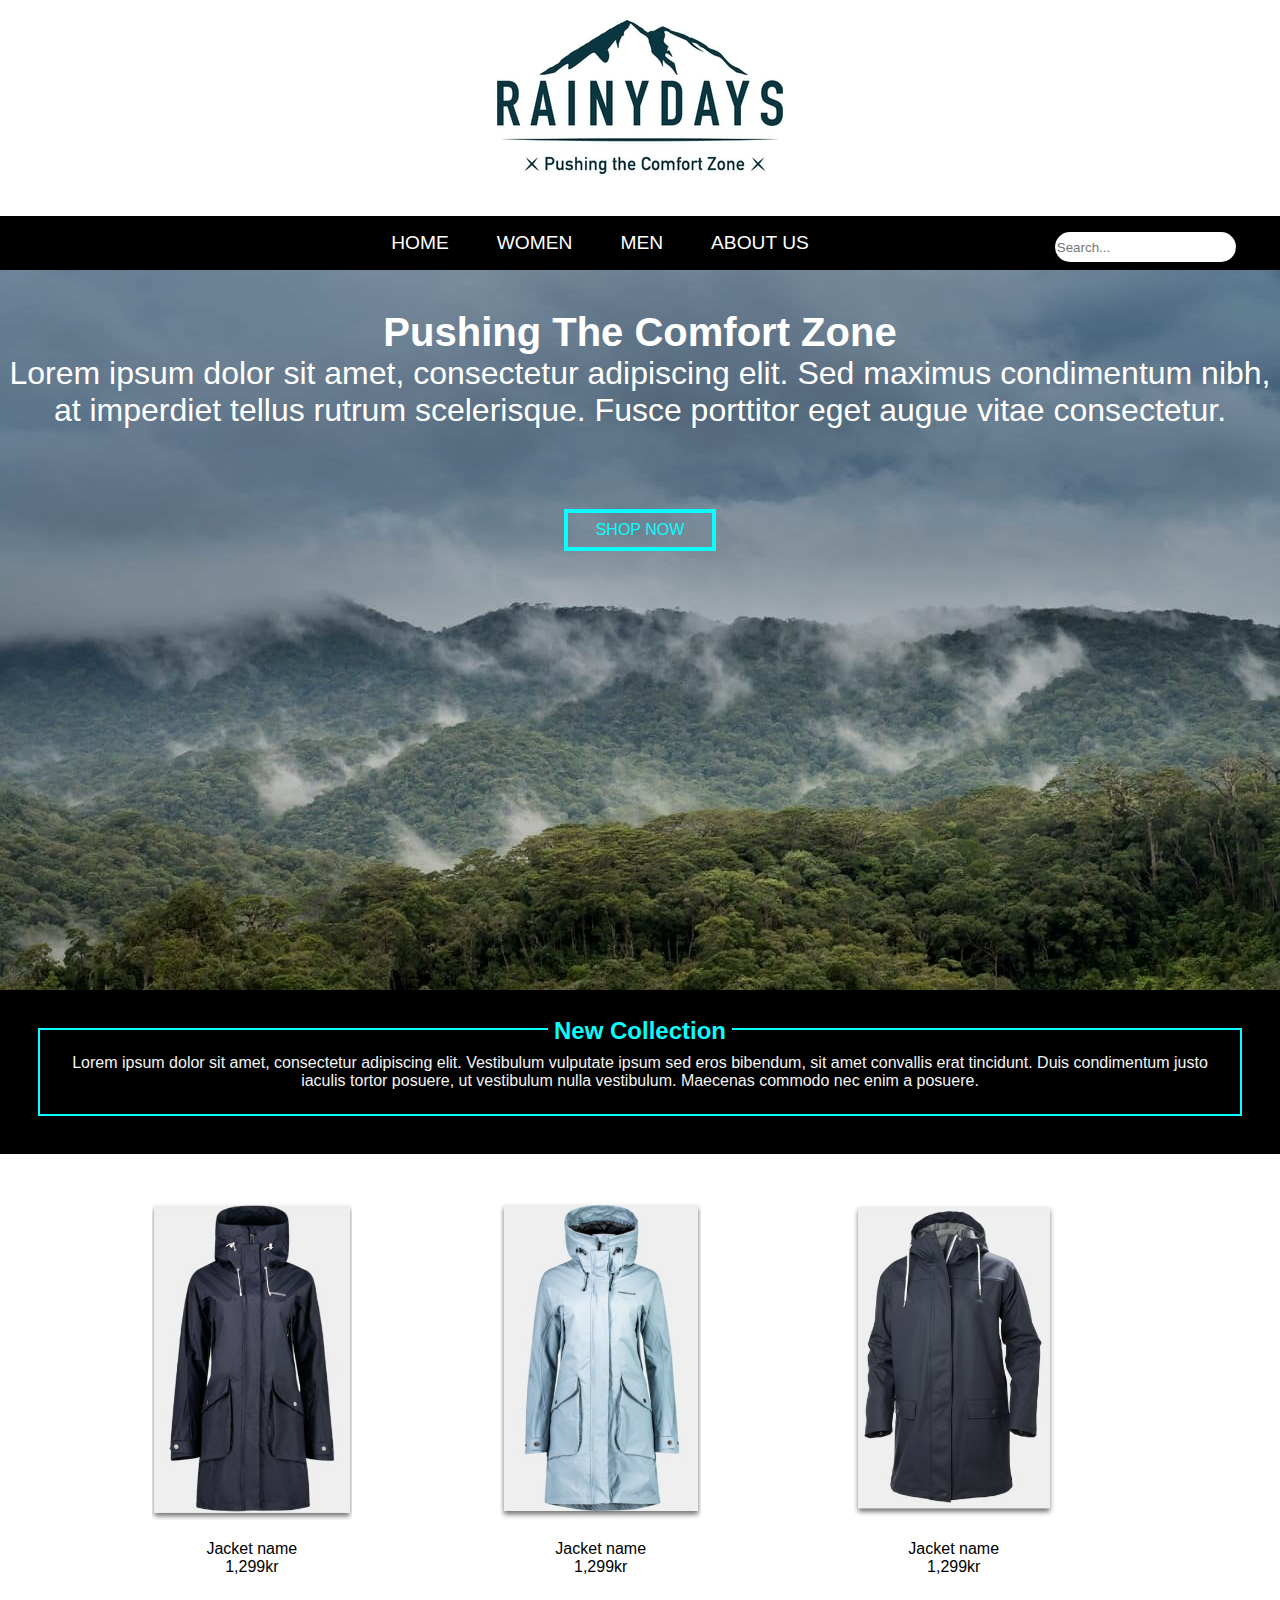
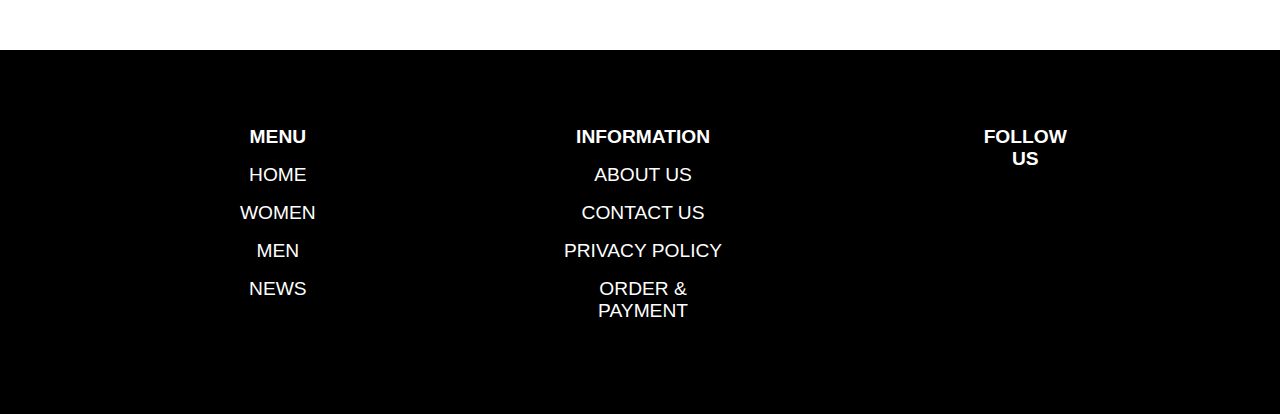
<file: index.html>
<!DOCTYPE html>
<html lang="en">
<head>
    <meta charset="UTF-8">
    <meta name="Rainydays" content="Home page for rain jackets">
    <meta name="viewport" content="width=device-width, initial-scale=1.0">
    <title>Homepage Rainydays</title>
    <link rel="stylesheet" href="./style.css">
    <link href="https://fonts.googleapis.com/css2?family=Raleway:ital,wght@0,400;0,700;0,900;1,400&display=swap" rel="stylesheet">
    <link rel="stylesheet" href="https://use.fontawesome.com/releases/v5.15.1/css/all.css" integrity="sha384-vp86vTRFVJgpjF9jiIGPEEqYqlDwgyBgEF109VFjmqGmIY/Y4HV4d3Gp2irVfcrp" crossorigin="anonymous">
</head>
<body>
    <header>
        <h1 class="logo"><a href="#"><img src="image/logo.jpg" alt="logo"></a></h1>

        <label for="hamburger-menu"><i class="fas fa-bars"></i></label><input type="checkbox" id="hamburger-menu">
        
       
       
        
        
        

        <nav class="topnav">
            <ul>
                
                <li><a href="index.html">Home</a></li>
                <li><a href="women.html">Women</a></li>
                <li><a href="men.html">Men</a></li>
                <li><a href="about.html">About Us</a></li>
                <li><a href="checkout.html"><i class="fas fa-shopping-cart"></i></a></li>
                <li class="searchbar"><a href="#"><i class="fas fa-search"></i><input type="search" placeholder="Search..." id="searchbar"></a></li>
                
          
                
            </ul>
        </nav>
    </header>

    <div class="homepic">
        <div class="container">
            <h1 class="slogan">Pushing The Comfort Zone
            <span>Lorem ipsum dolor sit amet, consectetur adipiscing elit. Sed maximus condimentum nibh, at imperdiet tellus rutrum scelerisque. Fusce porttitor eget augue vitae consectetur. </span></h1>
            <a href="/men.html" class="button button-accent">Shop Now</a>
           </div>
    </div>

  
  <div class="container">
    <section class="home-about">
        <div class="home-about-textbox">
            <h2>New Collection</h2>
            <p>Lorem ipsum dolor sit amet, consectetur adipiscing elit. Vestibulum vulputate ipsum sed eros bibendum, sit amet convallis erat tincidunt. Duis condimentum justo iaculis tortor posuere, ut vestibulum nulla vestibulum. Maecenas commodo nec enim a posuere.</p>
        </div>
    </section>
</div>

<section class="news">
    

        <div class="home-news"><figure>
           <a href="/women.html"><img src="/image/women1.jpg" alt="womens rain jacket"></a>
           <div class="deschome">Jacket  name</div>
           <div class="deschome">1,299kr</div>
    </figure></div>

   <div class="home-news"><figure>
       <a href="/women.html"><img src="/image/women2.jpg" alt="womens rain jacket"></a>
       <div class="deschome">Jacket  name</div>
       <div class="deschome">1,299kr</div>
    </figure></div> 

  <div class="home-news"> <figure>
       <a href="/men.html"><img src="/image/men1.jpg" alt="mens rain jacket"></a>
       <div  class="deschome">Jacket  name</div>
       <div  class="deschome">1,299kr</div>
    </figure></div> 
    
   </section>


   <footer>

  <div class="footer-column">
    <div class="footer-column">
        <ul>
            <li><a href="#"><strong>Menu</strong></a></li>
            <li><a href="index.html">Home</a></li>
            <li><a href="women.html">Women</a></li>
            <li><a href="men.html">Men</a></li>
            <li><a href="men.html">News</a></li>
        </ul>
    </div>

    <div class="footer-column">
        <ul>
            <li><a href="#"><strong>Information</strong></a></li>
            <li><a href="about.html">About us</a></li>
            <li><a href="contact.html">contact us</a></li>
            <li><a href="about.html">privacy policy</a></li>
            <li><a href="about.html">order & payment</a></li>
        </ul>
    </div>

    <div class="footer-column">
        <ul>
            <li><a href="#"><strong>Follow Us</strong></a></li>   
            <li><a href="#"><i class="fab fa-facebook-f"></i></a></li>
            <li><a href="#"><i class="fab fa-instagram"></i></a></li>
            <li><a href="#"><i class="fab fa-twitter"></i></a></li>
            
        </ul>
    </div>
</div>


       

</footer>


    
</body>
</html>
</file>
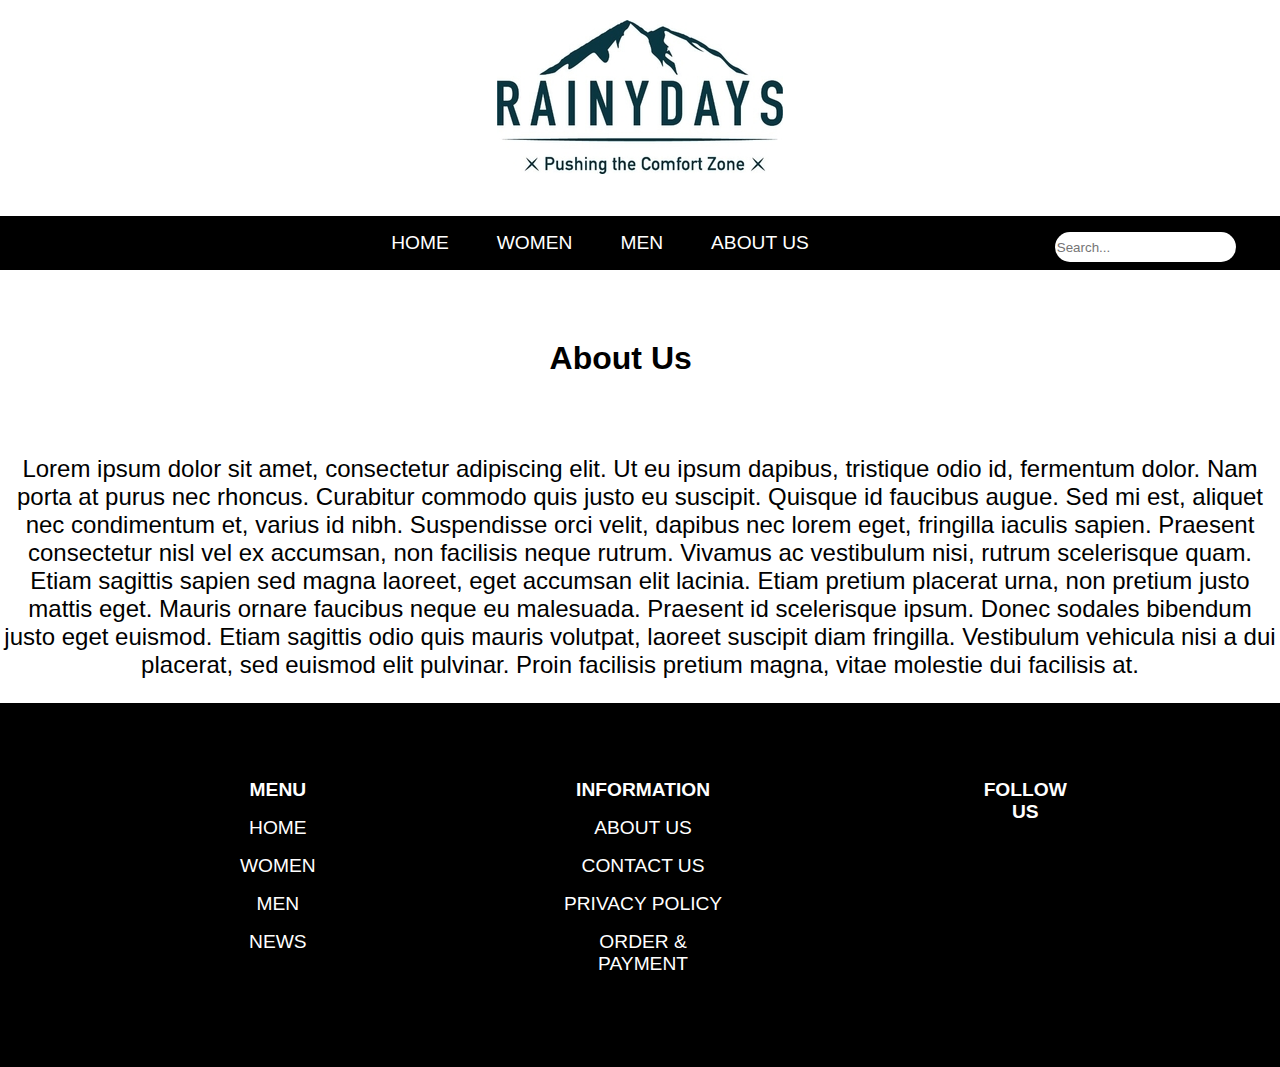
<file: about.html>
<!DOCTYPE html>
<html lang="en">
<head>
    <meta charset="UTF-8">
    <meta name="Rainydays" content="Home page for rain jackets">
    <meta name="viewport" content="width=device-width, initial-scale=1.0">
    <title>About us-Rainydays</title>
    <link rel="stylesheet" href="./style.css">
    <link href="https://fonts.googleapis.com/css2?family=Raleway:ital,wght@0,400;0,700;0,900;1,400&display=swap" rel="stylesheet">
    <link rel="stylesheet" href="https://use.fontawesome.com/releases/v5.15.1/css/all.css" integrity="sha384-vp86vTRFVJgpjF9jiIGPEEqYqlDwgyBgEF109VFjmqGmIY/Y4HV4d3Gp2irVfcrp" crossorigin="anonymous">
</head>
<body>
    <header>
        <h1 class="logo"><a href="/index.html"><img src="image/logo.jpg" alt="logo"></a></h1>

        <label for="hamburger-menu"><i class="fas fa-bars"></i></label><input type="checkbox" id="hamburger-menu"></li>
        
       
       
        
        
        

        <nav class="topnav">
            <ul>
                
                <li><a href="index.html">Home</a></li>
                <li><a href="women.html">Women</a></li>
                <li><a href="men.html">Men</a></li>
                <li><a href="about.html">About Us</a></li>
                <li><a href="checkout.html"><i class="fas fa-shopping-cart"></i></a></li>
                <li class="searchbar"><a href="#"><i class="fas fa-search"></i><input type="search" placeholder="Search..." id="searchbar"></a></li>
                
          
                
            </ul>
        </nav>
    </header>

    <h1 class="aboutus">About Us</h1>
    <p class="aboutinfo">Lorem ipsum dolor sit amet, consectetur adipiscing elit. Ut eu ipsum dapibus, tristique odio id, fermentum dolor. Nam porta at purus nec rhoncus. Curabitur commodo quis justo eu suscipit. Quisque id faucibus augue. Sed mi est, aliquet nec condimentum et, varius id nibh. Suspendisse orci velit, dapibus nec lorem eget, fringilla iaculis sapien. Praesent consectetur nisl vel ex accumsan, non facilisis neque rutrum. Vivamus ac vestibulum nisi, rutrum scelerisque quam. Etiam sagittis sapien sed magna laoreet, eget accumsan elit lacinia.

        Etiam pretium placerat urna, non pretium justo mattis eget. Mauris ornare faucibus neque eu malesuada. Praesent id scelerisque ipsum. Donec sodales bibendum justo eget euismod. Etiam sagittis odio quis mauris volutpat, laoreet suscipit diam fringilla. Vestibulum vehicula nisi a dui placerat, sed euismod elit pulvinar. Proin facilisis pretium magna, vitae molestie dui facilisis at.</p>


        <footer class="footer-women">

            <div class="footer-column">
              <div class="footer-column">
                  <ul>
                      <li><a href="#"><strong>Menu</strong></a></li>
                      <li><a href="index.html">Home</a></li>
                      <li><a href="women.html">Women</a></li>
                      <li><a href="men.html">Men</a></li>
                      <li><a href="men.html">News</a></li>
                  </ul>
              </div>
          
              <div class="footer-column">
                  <ul>
                      <li><a href="#"><strong>Information</strong></a></li>
                      <li><a href="about.html">About us</a></li>
                      <li><a href="contact.html">contact us</a></li>
                      <li><a href="about.html">privacy policy</a></li>
                      <li><a href="checkout.html">order & payment</a></li>
                  </ul>
              </div>
          
              <div class="footer-column">
                  <ul>
                      <li><a href="#"><strong>Follow Us</strong></a></li>   
                      <li><a href="#"><i class="fab fa-facebook-f"></i></a></li>
                      <li><a href="#"><i class="fab fa-instagram"></i></a></li>
                      <li><a href="#"><i class="fab fa-twitter"></i></a></li>
                      
                  </ul>
              </div>
          </div>
          
          
                 
          
          </footer>
    
    
        
    </body>
    </html>
</file>
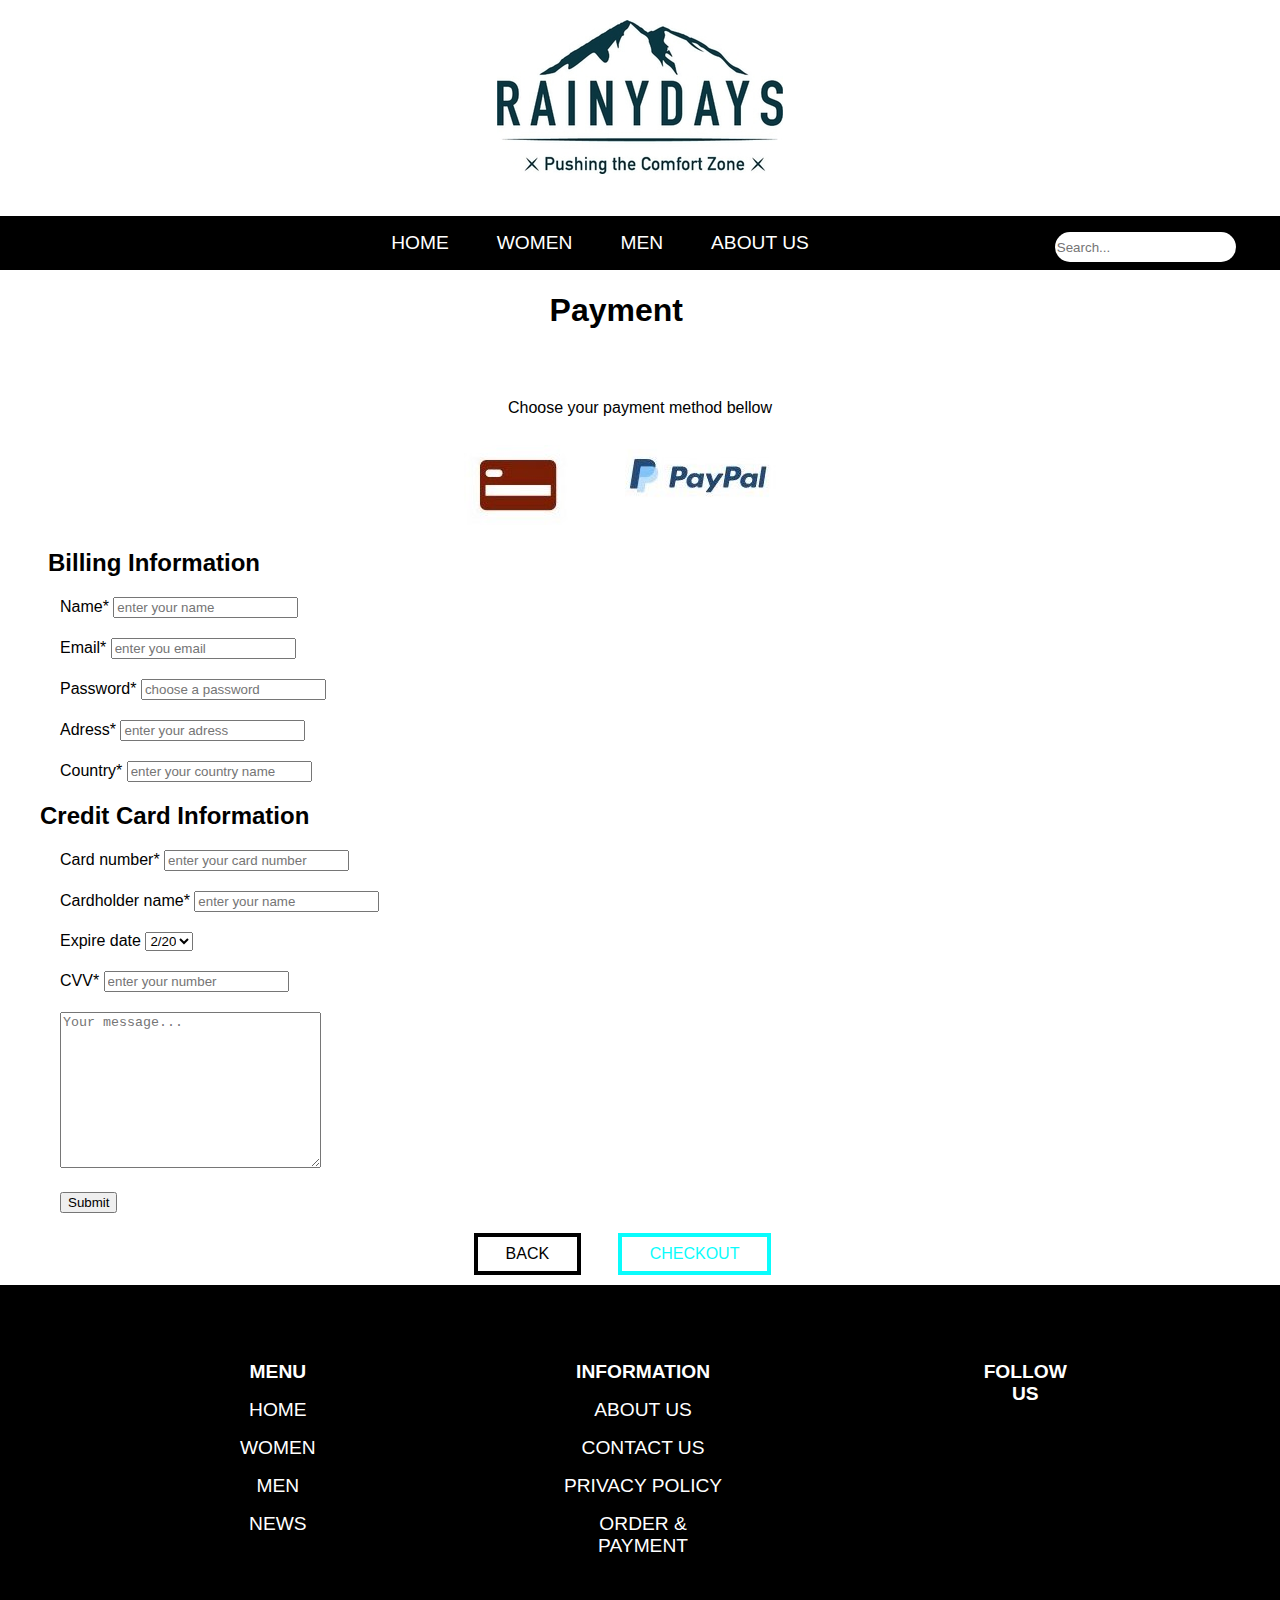
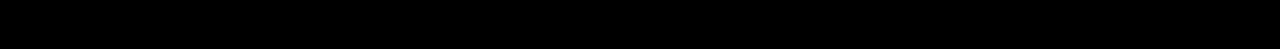
<file: checkout.html>
<!DOCTYPE html>
<html lang="en">
<head>
    <meta charset="UTF-8">
    <meta name="Rainydays" content="Home page for rain jackets">
    <meta name="viewport" content="width=device-width, initial-scale=1.0">
    <title>checkout-Rainydays</title>
    <link rel="stylesheet" href="./style.css">
    <link href="https://fonts.googleapis.com/css2?family=Raleway:ital,wght@0,400;0,700;0,900;1,400&display=swap" rel="stylesheet">
    <link rel="stylesheet" href="https://use.fontawesome.com/releases/v5.15.1/css/all.css" integrity="sha384-vp86vTRFVJgpjF9jiIGPEEqYqlDwgyBgEF109VFjmqGmIY/Y4HV4d3Gp2irVfcrp" crossorigin="anonymous">
</head>
<body>
    <header>
        <h1 class="logo"><a href="/index.html"><img src="image/logo.jpg" alt="logo"></a></h1>

        <label for="hamburger-menu"><i class="fas fa-bars"></i></label><input type="checkbox" id="hamburger-menu"></li>
        
       
       
        
        
        

        <nav class="topnav">
            <ul>
                
                <li><a href="index.html">Home</a></li>
                <li><a href="women.html">Women</a></li>
                <li><a href="men.html">Men</a></li>
                <li><a href="about.html">About Us</a></li>
                <li><a href="checkout.html"><i class="fas fa-shopping-cart"></i></a></li>
                <li class="searchbar"><a href="#"><i class="fas fa-search"></i><input type="search" placeholder="Search..." id="searchbar"></a></li>
                
          
                
            </ul>
        </nav>
    </header>

    <h1 class="payment">Payment</h1>
    <p class="paymentp">Choose your payment method bellow</p>

    <div class="checkout-img">
        <a href="#"><img src="/image/visacard.jpg"  alt="picture of a payment card"></a>
        <a href="#"><img src="/image/paypal.jpg"alt="picture of paypal option"></a>

    </div>

    <h2 class="checkouth2">Billing Information</h2>

   <div class="checkoutdiv">
    <form>
       <ul class="checkoutul">
           <li class="checkoutlist"> <label for="name">Name*</label>
        <input type="text" id="name" placeholder="enter your name"></li>

       <li class="checkoutlist"> <label for="email">Email*</label>
        <input type="email" id="email" placeholder="enter you email"></li>

        <li class="checkoutlist"><label for="password">Password*</label>
        <input type="password" id="password" placeholder="choose a password"></li>

        <li class="checkoutlist"> <label for="name">Adress*</label>
            <input type="text" id="name" placeholder="enter your adress"></li>

            <li class="checkoutlist"> <label for="name">Country*</label>
                <input type="text" id="name" placeholder="enter your country name"></li>
    <h2 class="checkouth2li">Credit Card Information</h2>

    <li class="checkoutlist"> <label for="number">Card number*</label>
        <input type="text" id="name" placeholder="enter your card number"></li>
        <li class="checkoutlist"> <label for="name">Cardholder name*</label>
            <input type="text" id="name" placeholder="enter your name"></li>

        <li class="checkoutlist"> 
            <label for="quantity">Expire date</label>
<select name="quantity" id="quantity">
    <option value="q1">2/20</option>
    <option value="q2">3/21</option>
    <option value="q3">4/22</option>
    <option value="q4">5/23</option>
    <option value="q5">6/24</option>
    <option value="q6">7/25</option>
</select></li>
            <li class="checkoutlist"> <label for="text">CVV*</label>
                <input type="text" id="name" placeholder="enter your number"></li>
              

        <li class="checkoutlist"><label for="bio"></label>
            <textarea name="bio" id="bio" cols="30" rows="10" placeholder="Your message..."></textarea></li>

        <li class="checkoutlist"><input type="submit" value="Submit" id="submit"> </li>    
        </ul>


    </form>
</div> 

<div class="checkout-button">
    <a href="wspecific.html" class="button button-accent button-back">Back</a>
    <a href="/checkoutsuccess.html" class="button button-accent ">Checkout</a>
</div>

<footer class="footer-women">
    
    <div class="footer-column">
      <div class="footer-column">
          <ul>
              <li><a href="#"><strong>Menu</strong></a></li>
              <li><a href="index.html">Home</a></li>
              <li><a href="women.html">Women</a></li>
              <li><a href="men.html">Men</a></li>
              <li><a href="men.html">News</a></li>
          </ul>
      </div>
  
      <div class="footer-column">
          <ul>
              <li><a href="#"><strong>Information</strong></a></li>
              <li><a href="about.html">About us</a></li>
              <li><a href="contact.html">contact us</a></li>
              <li><a href="about.html">privacy policy</a></li>
              <li><a href="about.html">order & payment</a></li>
          </ul>
      </div>
  
      <div class="footer-column">
          <ul>
              <li><a href="#"><strong>Follow Us</strong></a></li>   
              <li><a href="#"><i class="fab fa-facebook-f"></i></a></li>
              <li><a href="#"><i class="fab fa-instagram"></i></a></li>
              <li><a href="#"><i class="fab fa-twitter"></i></a></li>
              
          </ul>
      </div>
  </div>
  
  
         
  
  </footer>
  </body>
  </html>
</file>
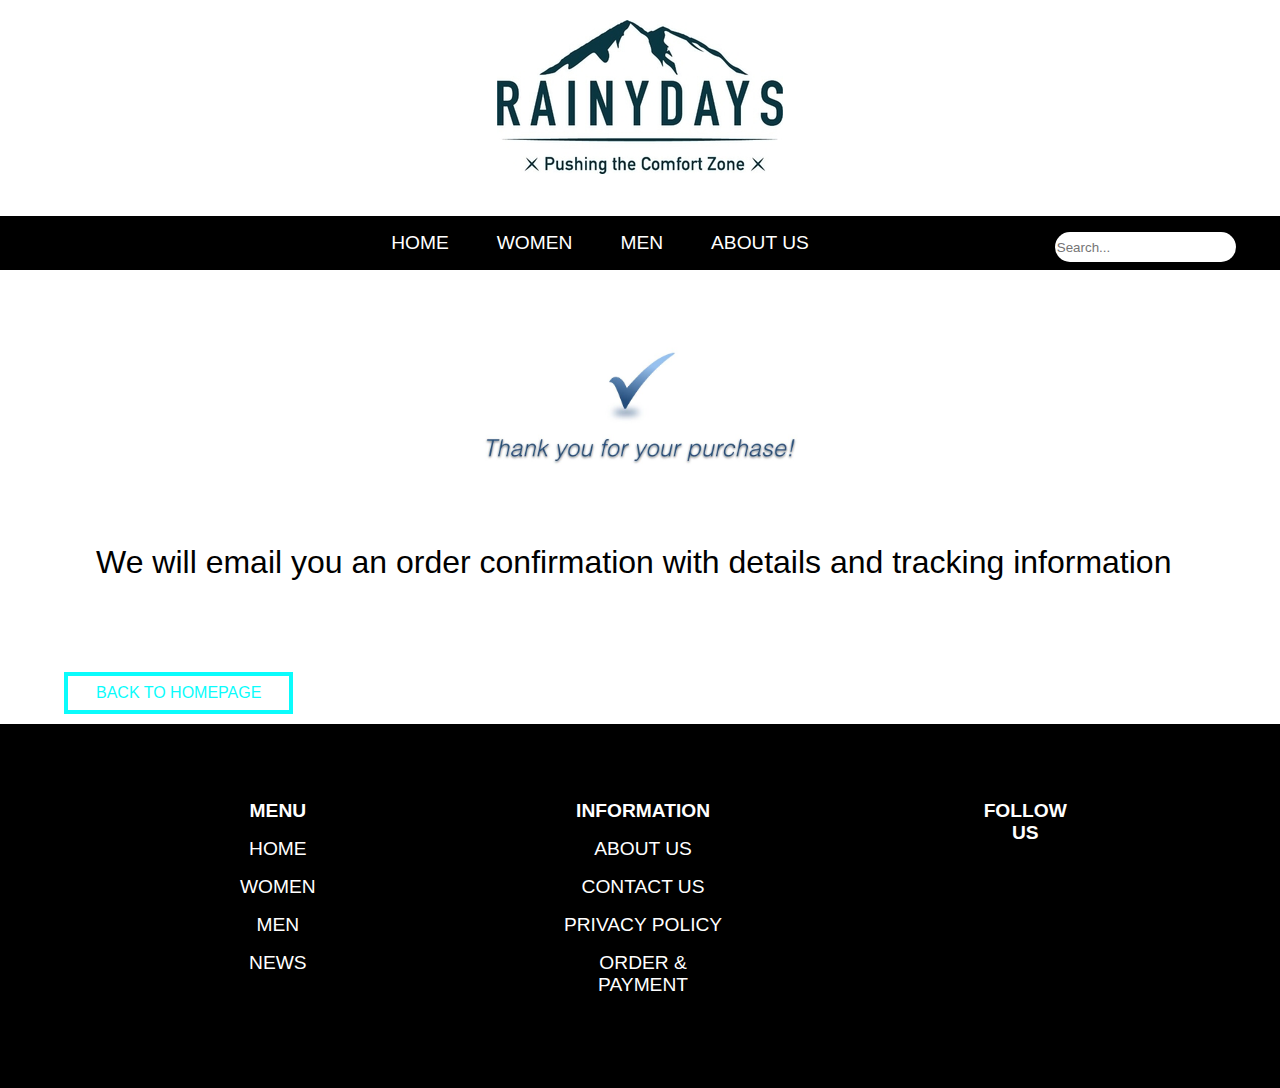
<file: checkoutsuccess.html>
<!DOCTYPE html>
<html lang="en">
<head>
    <meta charset="UTF-8">
    <meta name="Rainydays" content="Home page for rain jackets">
    <meta name="viewport" content="width=device-width, initial-scale=1.0">
    <title>Checkout success-Rainydays</title>
    <link rel="stylesheet" href="./style.css">
    <link href="https://fonts.googleapis.com/css2?family=Raleway:ital,wght@0,400;0,700;0,900;1,400&display=swap" rel="stylesheet">
    <link rel="stylesheet" href="https://use.fontawesome.com/releases/v5.15.1/css/all.css" integrity="sha384-vp86vTRFVJgpjF9jiIGPEEqYqlDwgyBgEF109VFjmqGmIY/Y4HV4d3Gp2irVfcrp" crossorigin="anonymous">
</head>
<body>
    <header>
        <h1 class="logo"><a href="/index.html"><img src="image/logo.jpg" alt="logo"></a></h1>

        <label for="hamburger-menu"><i class="fas fa-bars"></i></label><input type="checkbox" id="hamburger-menu"></li>
        
       
       
        
        
        

        <nav class="topnav">
            <ul>
                
                <li><a href="index.html">Home</a></li>
                <li><a href="women.html">Women</a></li>
                <li><a href="men.html">Men</a></li>
                <li><a href="about.html">About Us</a></li>
                <li><a href="checkout.html"><i class="fas fa-shopping-cart"></i></a></li>
                <li class="searchbar"><a href="#"><i class="fas fa-search"></i><input type="search" placeholder="Search..." id="searchbar"></a></li>
                
          
                
            </ul>
        </nav>
    </header>

    <main>
        <section class="sucsess">
            <div class="sucesss">
            <figure class="sucess-img"><img src="/image/sucess.jpg" alt="thank you for yout purchase"></figure>
        </div>
        <h2 class="successinfo">We will email you an order confirmation with details and tracking information</h2>
        </section>

        <a href="/index.html" class="button button-accent sucessbutton"> back to Homepage</a>
    </main>

    <footer class="footer-women">

        <div class="footer-column">
          <div class="footer-column">
              <ul>
                  <li><a href="#"><strong>Menu</strong></a></li>
                  <li><a href="index.html">Home</a></li>
                  <li><a href="women.html">Women</a></li>
                  <li><a href="men.html">Men</a></li>
                  <li><a href="men.html">News</a></li>
              </ul>
          </div>
      
          <div class="footer-column">
              <ul>
                  <li><a href="#"><strong>Information</strong></a></li>
                  <li><a href="about.html">About us</a></li>
                  <li><a href="contact.html">contact us</a></li>
                  <li><a href="about.html">privacy policy</a></li>
                  <li><a href="checkout.html">order & payment</a></li>
              </ul>
          </div>
      
          <div class="footer-column">
              <ul>
                  <li><a href="#"><strong>Follow Us</strong></a></li>   
                  <li><a href="#"><i class="fab fa-facebook-f"></i></a></li>
                  <li><a href="#"><i class="fab fa-instagram"></i></a></li>
                  <li><a href="#"><i class="fab fa-twitter"></i></a></li>
                  
              </ul>
          </div>
      </div>
      
      
             
      
      </footer>

      </body>
      </html>
</file>
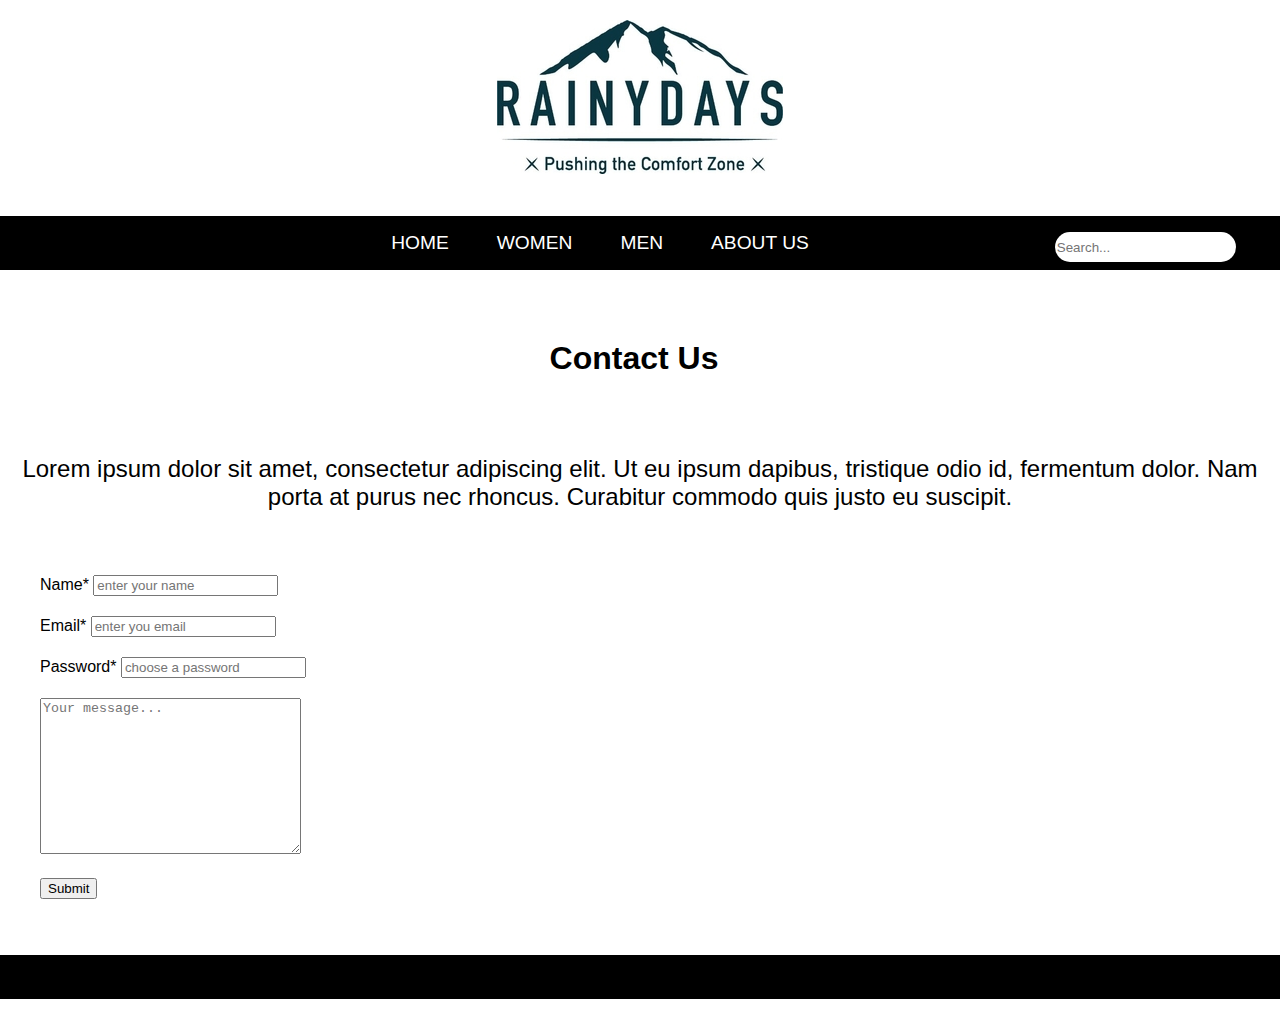
<file: contact.html>
<!DOCTYPE html>
<html lang="en">
<head>
    <meta charset="UTF-8">
    <meta name="Rainydays" content="Home page for rain jackets">
    <meta name="viewport" content="width=device-width, initial-scale=1.0">
    <title>Contact us-Rainydays</title>
    <link rel="stylesheet" href="./style.css">
    <link href="https://fonts.googleapis.com/css2?family=Raleway:ital,wght@0,400;0,700;0,900;1,400&display=swap" rel="stylesheet">
    <link rel="stylesheet" href="https://use.fontawesome.com/releases/v5.15.1/css/all.css" integrity="sha384-vp86vTRFVJgpjF9jiIGPEEqYqlDwgyBgEF109VFjmqGmIY/Y4HV4d3Gp2irVfcrp" crossorigin="anonymous">
</head>
<body>
    <header>
        
        <h1 class="logo"><a href="/index.html"><img src="image/logo.jpg" alt="logo"></a></h1>

        <label for="hamburger-menu"><i class="fas fa-bars"></i></label><input type="checkbox" id="hamburger-menu"></li>
        
       
       
        
        
        

        <nav class="topnav">
            <ul>
                
                <li><a href="index.html">Home</a></li>
                <li><a href="women.html">Women</a></li>
                <li><a href="men.html">Men</a></li>
                <li><a href="about.html">About Us</a></li>
                <li><a href="checkout.html"><i class="fas fa-shopping-cart"></i></a></li>
                <li class="searchbar"><a href="#"><i class="fas fa-search"></i><input type="search" placeholder="Search..." id="searchbar"></a></li>
                
          
                
            </ul>
        </nav>
    </header>

    <h1 class="contactus">Contact Us</h1>
    <p class="contactp">Lorem ipsum dolor sit amet, consectetur adipiscing elit. Ut eu ipsum dapibus, tristique odio id, fermentum dolor. Nam porta at purus nec rhoncus. Curabitur commodo quis justo eu suscipit.</p>


    <section class="sectioncontact">
    <div class="contactdiv">
        <form>
           <ul class="contactul">
               <li class="contactli"> <label for="name">Name*</label>
            <input type="text" id="name" placeholder="enter your name"></li>
    
           <li class="contactli"> <label for="email">Email*</label>
            <input type="email" id="email" placeholder="enter you email"></li>
    
            <li class="contactli"><label for="password">Password*</label>
            <input type="password" id="password" placeholder="choose a password"></li>
    
            <li class="contactli"><label for="bio"></label>
                <textarea name="bio" id="bio" cols="30" rows="10" placeholder="Your message..."></textarea></li>
    
            <li class="contactli contactsubmit"><input type="submit" value="Submit"> </li>    
            </ul>
    
    
        </form>
    </div> 

    <div class="contact-us-column">
        <ul class="contact-column-ul">
              
            <li class="contact-column-li"><a href="#"><i class="fab fa-facebook-f"></i></a></li>
            <li class="contact-column-li"><a href="#"><i class="fab fa-instagram"></i></a></li>
            <li class="contact-column-li"><a href="#"><i class="fab fa-twitter"></i></a></li>
            
        </ul>
    </div>
</div>
</section>
</file>
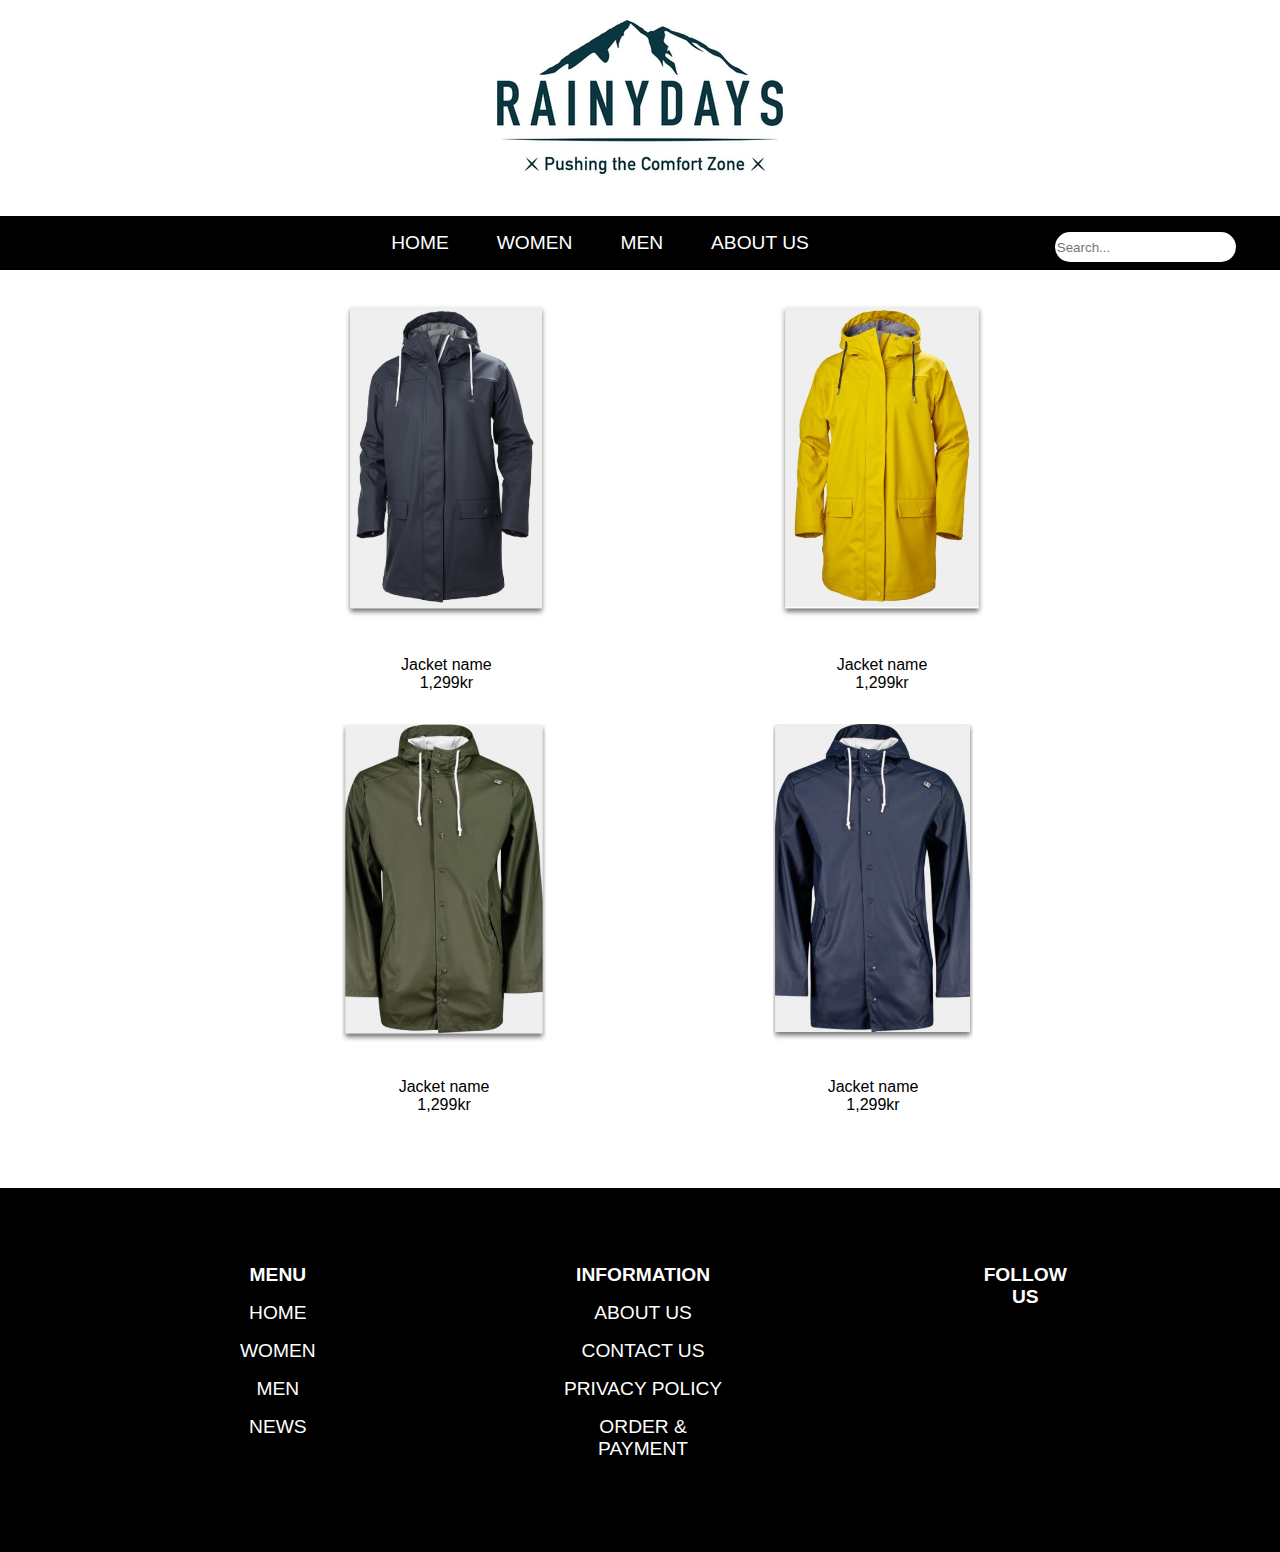
<file: men.html>
<!DOCTYPE html>
<html lang="en">
<head>
    <meta charset="UTF-8">
    <meta name="Rainydays" content="Home page for rain jackets">
    <meta name="viewport" content="width=device-width, initial-scale=1.0">
    <title>Mens collection -> Rainydays</title>
    <link rel="stylesheet" href="./style.css">
    <link href="https://fonts.googleapis.com/css2?family=Raleway:ital,wght@0,400;0,700;0,900;1,400&display=swap" rel="stylesheet">
    <link rel="stylesheet" href="https://use.fontawesome.com/releases/v5.15.1/css/all.css" integrity="sha384-vp86vTRFVJgpjF9jiIGPEEqYqlDwgyBgEF109VFjmqGmIY/Y4HV4d3Gp2irVfcrp" crossorigin="anonymous">
</head>
<body>
    <header>
        <h1 class="logo"><a href="#"><img src="image/logo.jpg" alt="logo"></a></h1>

        <label for="hamburger-menu"><i class="fas fa-bars"></i></label><input type="checkbox" id="hamburger-menu"></li>
      <nav class="topnav">
            <ul>
                
                <li><a href="index.html">Home</a></li>
                <li><a href="women.html">Women</a></li>
                <li><a href="men.html">Men</a></li>
                <li><a href="about.html">About Us</a></li>
                <li><a href="checkout.html"><i class="fas fa-shopping-cart"></i></a></li>
                <li class="searchbar"><a href="#"><i class="fas fa-search"></i><input type="search" placeholder="Search..." id="searchbar"></a></li>
                
          
                
            </ul>
        </nav>
    </header>

  

  
  <div class="container">
    <section class="home-about">

    </section>
</div>

<section class="news">
    <div class="containergallery">
  <div class="men-news">
                <figure class="men-img"><a href="/mspecific.html"><img src="/image/men1.jpg" alt="men jackets"></a></figure>
                <div class="desc">Jacket  name</div>
                <div class="desc">1,299kr</div>
            </div>
        
    
            <div class="men-news">
                <figure class="men-img"><a href="/mspecific.html"><img src="/image/men2.jpg" alt="men jackets"></a></figure>
                <div class="desc">Jacket  name</div>
                <div class="desc">1,299kr</div>
            </div>
    
            <div class="women-news">
                <figure class="men-img"><a href="/mspecific.html"><img src="/image/men3.jpg" alt="men jackets"></a></figure>
                <div class="desc">Jacket  name</div>
                <div class="desc">1,299kr</div>
            </div>
    
            <div class="men-news">
                <figure class="men-img"><a href="/mspecific.html"><img src="/image/men4.jpg" alt="men jackets"></a></figure>
                <div class="desc">Jacket  name</div>
                <div class="desc">1,299kr</div>
            </div>
        </div>
   </section>


   <footer>

  <div class="footer-column">
    <div class="footer-column">
        <ul>
            <li><a href="#"><strong>Menu</strong></a></li>
            <li><a href="index.html">Home</a></li>
            <li><a href="women.html">Women</a></li>
            <li><a href="men.html">Men</a></li>
            <li><a href="men.html">News</a></li>
        </ul>
    </div>

    <div class="footer-column">
        <ul>
            <li><a href="#"><strong>Information</strong></a></li>
            <li><a href="about.html">About us</a></li>
            <li><a href="contact.html">contact us</a></li>
            <li><a href="about.html">privacy policy</a></li>
            <li><a href="about.html">order & payment</a></li>
        </ul>
    </div>

    <div class="footer-column">
        <ul>
            <li><a href="#"><strong>Follow Us</strong></a></li>   
            <li><a href="#"><i class="fab fa-facebook-f"></i></a></li>
            <li><a href="#"><i class="fab fa-instagram"></i></a></li>
            <li><a href="#"><i class="fab fa-twitter"></i></a></li>
            
        </ul>
    </div>
</div>


       

</footer>


    
</body>
</html>
</file>
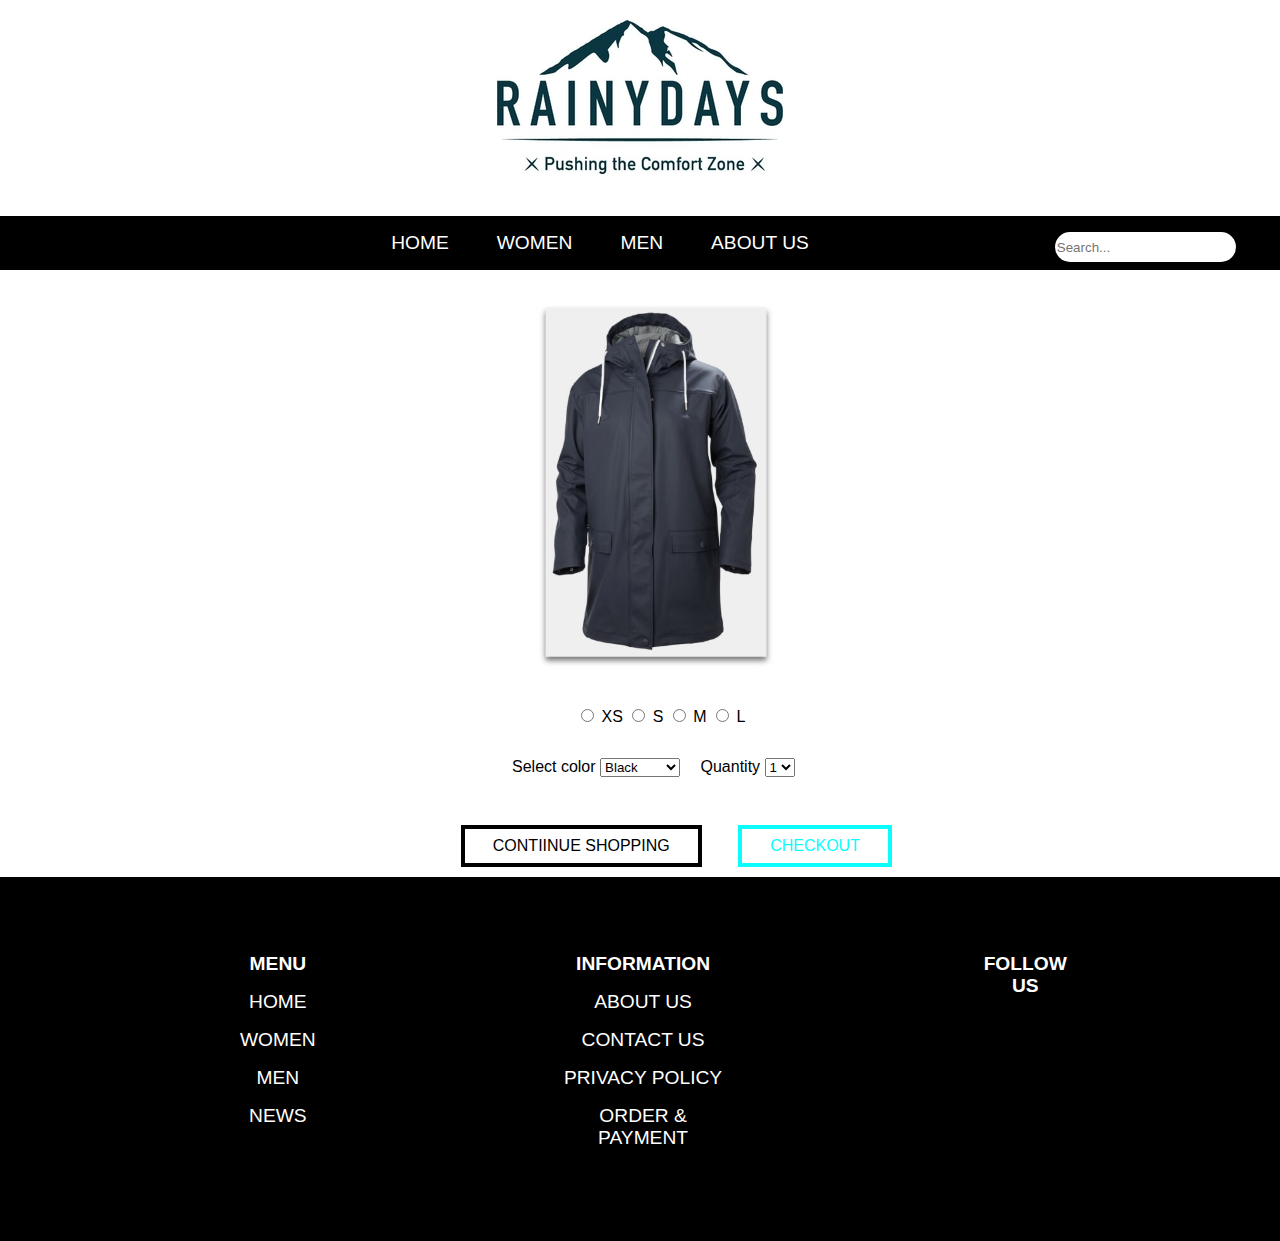
<file: mspecific.html>
<!DOCTYPE html>
<html lang="en">
<head>
    <meta charset="UTF-8">
    <meta name="Rainydays" content="Home page for rain jackets">
    <meta name="viewport" content="width=device-width, initial-scale=1.0">
    <title>Men details-Rainydays</title>
    <link rel="stylesheet" href="./style.css">
    <link href="https://fonts.googleapis.com/css2?family=Raleway:ital,wght@0,400;0,700;0,900;1,400&display=swap" rel="stylesheet">
    <link rel="stylesheet" href="https://use.fontawesome.com/releases/v5.15.1/css/all.css" integrity="sha384-vp86vTRFVJgpjF9jiIGPEEqYqlDwgyBgEF109VFjmqGmIY/Y4HV4d3Gp2irVfcrp" crossorigin="anonymous">
</head>
<body>
    <header>
        <h1 class="logo"><a href="/index.html"><img src="image/logo.jpg" alt="logo"></a></h1>

        <label for="hamburger-menu"><i class="fas fa-bars"></i></label><input type="checkbox" id="hamburger-menu"></li>
        
       
       
        
        
        

        <nav class="topnav">
            <ul>
                
                <li><a href="index.html">Home</a></li>
                <li><a href="women.html">Women</a></li>
                <li><a href="men.html">Men</a></li>
                <li><a href="about.html">About Us</a></li>
                <li><a href="checkout.html"><i class="fas fa-shopping-cart"></i></a></li>
                <li class="searchbar"><a href="#"><i class="fas fa-search"></i><input type="search" placeholder="Search..." id="searchbar"></a></li>
                
          
                
            </ul>
        </nav>
    </header>

    <div class="menspecific">
        <figure class="men-img">
        <img src="/image/men1.jpg" alt="detail picture of women jacket">
    </figure>
    </div>

    <div class="sizediv">
        
            <input type="radio" name="size" value="xs" id="option-1">
             <label for="option-1">XS</label>
     
            <input type="radio" name="size" value="s" id="option-2">
             <label for="option-2">S</label>
     
            <input type="radio" name="size" value="m" id="option-3">
              <label for="option-3">M</label>
     
            <input type="radio" name="size" value="l" id="option-4">
              <label for="option-4">L</label>
                           
        </ul>
     </div>
     
<div class="colordiv">
    <label for="color">Select color</label>
<select name="color" id="color">
    <option value="color1">Black</option>
    <option value="color2">Blue</option>
    <option value="color3">Light blue</option>
    <option value="color4">Green</option>
    <option value="color5">Red</option>
    <option value="color6">Yellow</option>
</select>
</div>


<div class="quantitydiv">
<label for="quantity">Quantity</label>
<select name="quantity" id="quantity">
    <option value="q1">1</option>
    <option value="q2">2</option>
    <option value="q3">3</option>
    <option value="q4">4</option>
    <option value="q5">5</option>
    <option value="q6">6</option>
</select>
</div>

<div class="men-specific-div">
    <a href="/men.html" class="button button-accent button-back">Contiinue Shopping</a>
    <a href="/checkout.html" class="button button-accent">checkout</a>
</div>


    <footer class="footer-women">
    
        <div class="footer-column">
          <div class="footer-column">
              <ul>
                  <li><a href="#"><strong>Menu</strong></a></li>
                  <li><a href="index.html">Home</a></li>
                  <li><a href="women.html">Women</a></li>
                  <li><a href="men.html">Men</a></li>
                  <li><a href="men.html">News</a></li>
              </ul>
          </div>
      
          <div class="footer-column">
              <ul>
                  <li><a href="#"><strong>Information</strong></a></li>
                  <li><a href="about.html">About us</a></li>
                  <li><a href="contact.html">contact us</a></li>
                  <li><a href="about.html">privacy policy</a></li>
                  <li><a href="about.html">order & payment</a></li>
              </ul>
          </div>
      
          <div class="footer-column">
              <ul>
                  <li><a href="#"><strong>Follow Us</strong></a></li>   
                  <li><a href="#"><i class="fab fa-facebook-f"></i></a></li>
                  <li><a href="#"><i class="fab fa-instagram"></i></a></li>
                  <li><a href="#"><i class="fab fa-twitter"></i></a></li>
                  
              </ul>
          </div>
      </div>
      
      
             
      
      </footer>
      </body>
      </html>
</file>
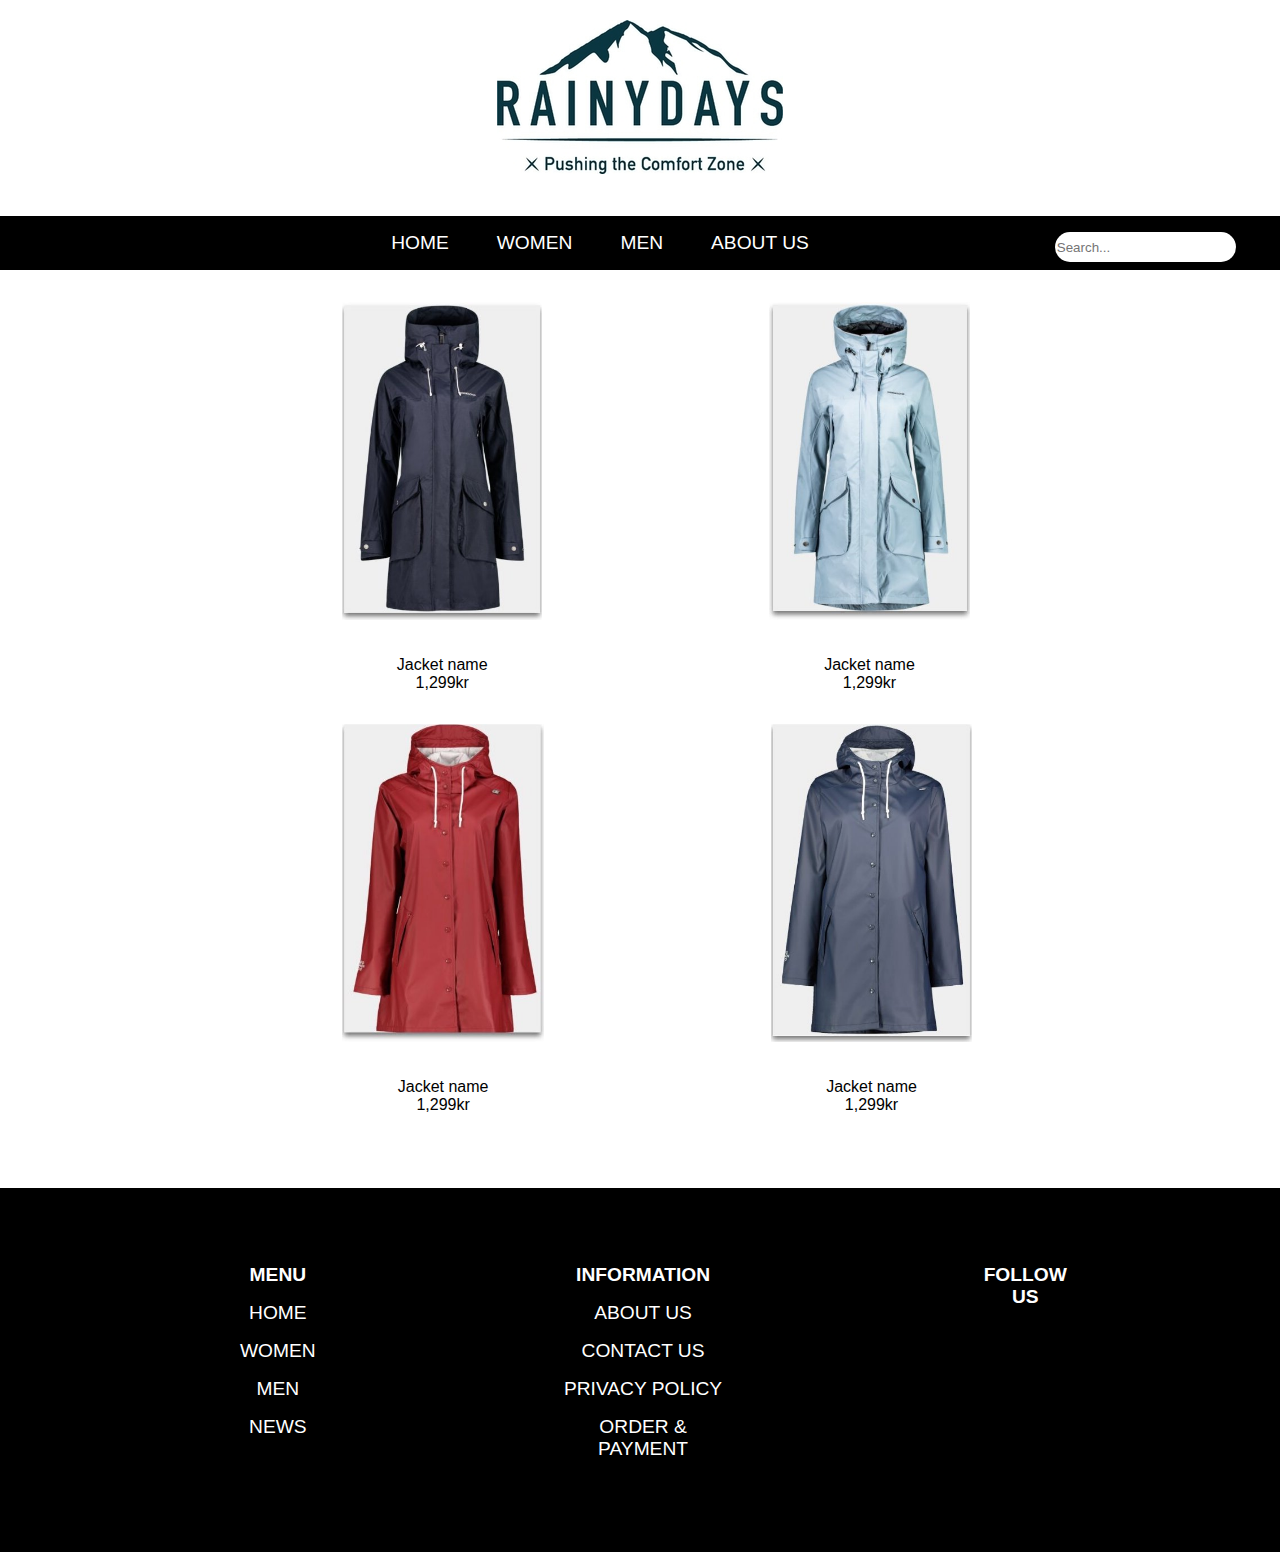
<file: women.html>
<!DOCTYPE html>
<html lang="en">
<head>
    <meta charset="UTF-8">
    <meta name="Rainydays" content="Home page for rain jackets">
    <meta name="viewport" content="width=device-width, initial-scale=1.0">
    <title>womens collection -> Rainydays</title>
    <link rel="stylesheet" href="./style.css">
    <link href="https://fonts.googleapis.com/css2?family=Raleway:ital,wght@0,400;0,700;0,900;1,400&display=swap" rel="stylesheet">
    <link rel="stylesheet" href="https://use.fontawesome.com/releases/v5.15.1/css/all.css" integrity="sha384-vp86vTRFVJgpjF9jiIGPEEqYqlDwgyBgEF109VFjmqGmIY/Y4HV4d3Gp2irVfcrp" crossorigin="anonymous">
</head>
<body>
    <header>
        <h1 class="logo"><a href="#"><img src="image/logo.jpg" alt="logo"></a></h1>

        <label for="hamburger-menu"><i class="fas fa-bars"></i></label><input type="checkbox" id="hamburger-menu"></li>
      <nav class="topnav">
            <ul>
                
                <li><a href="index.html">Home</a></li>
                <li><a href="women.html">Women</a></li>
                <li><a href="men.html">Men</a></li>
                <li><a href="about.html">About Us</a></li>
                <li><a href="checkout.html"><i class="fas fa-shopping-cart"></i></a></li>
                <li class="searchbar"><a href="#"><i class="fas fa-search"></i><input type="search" placeholder="Search..." id="searchbar"></a></li>
                
          
                
            </ul>
        </nav>
    </header>

  

  
  <div class="container">
    <section class="home-about">

    </section>
</div>

<section class="news">
    <div class="containergallery">
            <div class="women-news">
                <figure class="women-img"><a href="/wspecific.html"><img src="/image/women1.jpg" alt="women jackets"></a></figure>
                <div class="desc">Jacket  name</div>
                <div class="desc">1,299kr</div>
            </div>
        
    
            <div class="women-news">
                <figure class="women-img"><a href="/wspecific.html"><img src="/image/women2.jpg" alt="women jackets"></a></figure>
                <div class="desc">Jacket  name</div>
                <div class="desc">1,299kr</div>
            </div>
    
            <div class="women-news">
                <figure class="women-img"><a href="/wspecific.html"><img src="/image/women3.jpg" alt="women jackets"></a></figure>
                <div class="desc">Jacket  name</div>
                <div class="desc">1,299kr</div>
            </div>
    
            <div class="women-news">
                <figure class="women-img"><a href="/wspecific.html"><img src="/image/women4.jpg" alt="women jackets"></a></figure>
                <div class="desc">Jacket  name</div>
                <div class="desc">1,299kr</div>
            </div>
        </div>
   </section>


   <footer>

  <div class="footer-column">
    <div class="footer-column">
        <ul>
            <li><a href="#"><strong>Menu</strong></a></li>
            <li><a href="index.html">Home</a></li>
            <li><a href="women.html">Women</a></li>
            <li><a href="men.html">Men</a></li>
            <li><a href="men.html">News</a></li>
        </ul>
    </div>

    <div class="footer-column">
        <ul>
            <li><a href="#"><strong>Information</strong></a></li>
            <li><a href="about.html">About us</a></li>
            <li><a href="contact.html">contact us</a></li>
            <li><a href="about.html">privacy policy</a></li>
            <li><a href="about.html">order & payment</a></li>
        </ul>
    </div>

    <div class="footer-column">
        <ul>
            <li><a href="#"><strong>Follow Us</strong></a></li>   
            <li><a href="#"><i class="fab fa-facebook-f"></i></a></li>
            <li><a href="#"><i class="fab fa-instagram"></i></a></li>
            <li><a href="#"><i class="fab fa-twitter"></i></a></li>
            
        </ul>
    </div>
</div>


       

</footer>


    
</body>
</html>
</file>
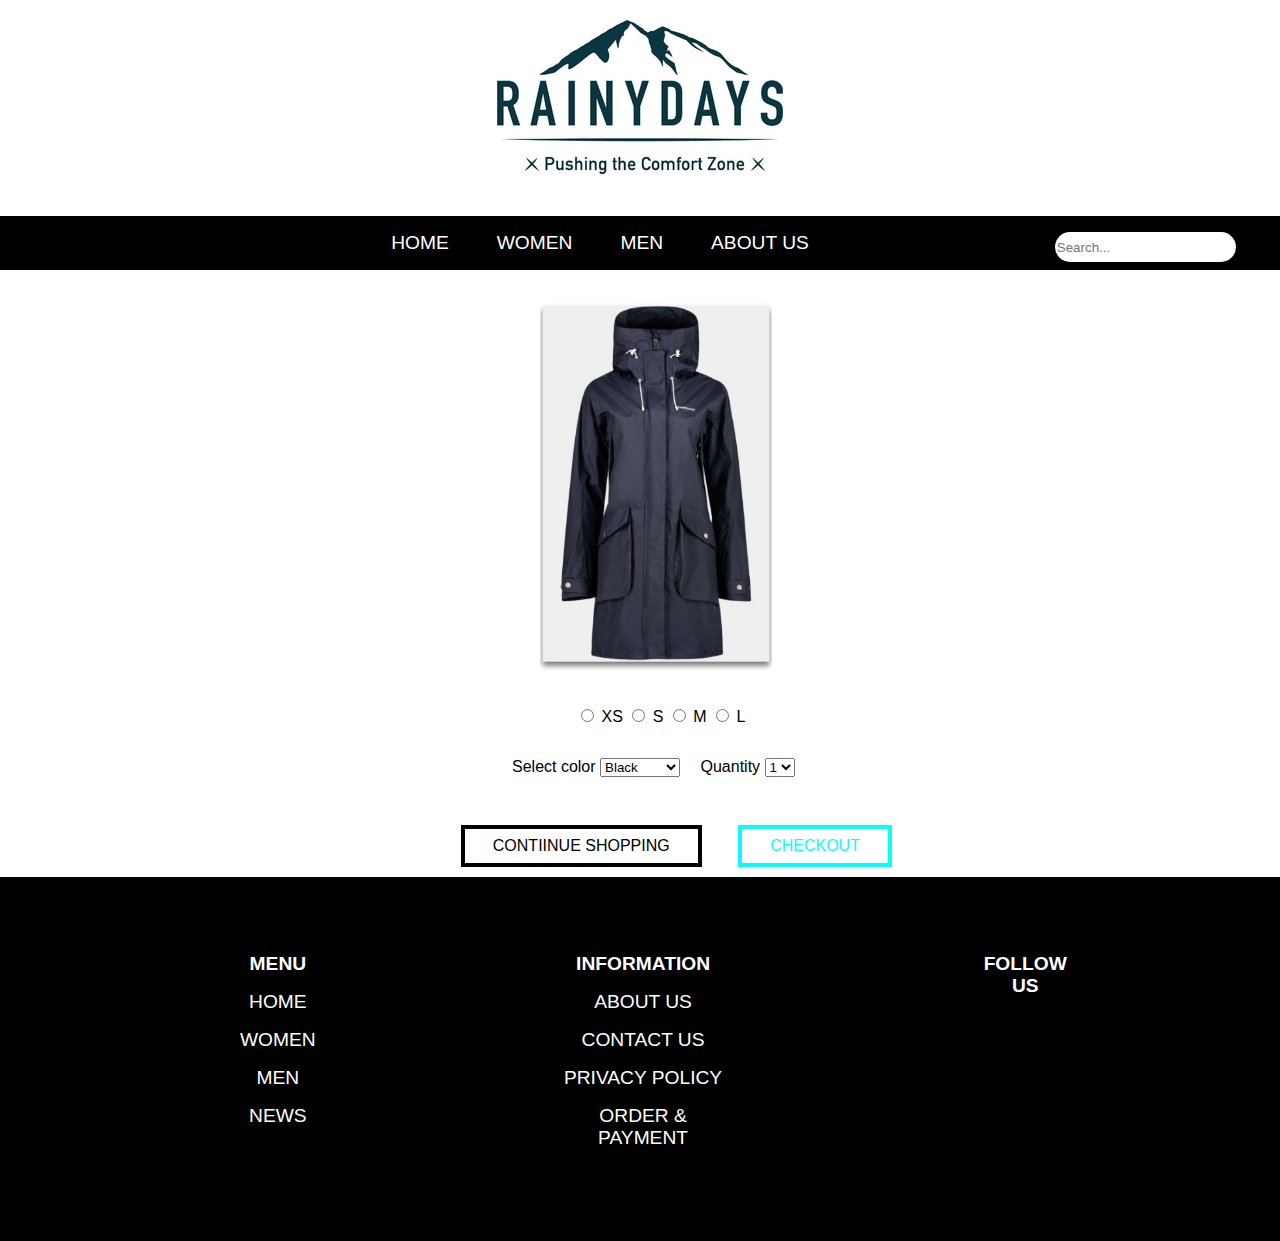
<file: wspecific.html>
<!DOCTYPE html>
<html lang="en">
<head>
    <meta charset="UTF-8">
    <meta name="Rainydays" content="Home page for rain jackets">
    <meta name="viewport" content="width=device-width, initial-scale=1.0">
    <title>Women details-Rainydays</title>
    <link rel="stylesheet" href="./style.css">
    <link href="https://fonts.googleapis.com/css2?family=Raleway:ital,wght@0,400;0,700;0,900;1,400&display=swap" rel="stylesheet">
    <link rel="stylesheet" href="https://use.fontawesome.com/releases/v5.15.1/css/all.css" integrity="sha384-vp86vTRFVJgpjF9jiIGPEEqYqlDwgyBgEF109VFjmqGmIY/Y4HV4d3Gp2irVfcrp" crossorigin="anonymous">
</head>
<body>
    <header>
        <h1 class="logo"><a href="/index.html"><img src="image/logo.jpg" alt="logo"></a></h1>

        <label for="hamburger-menu"><i class="fas fa-bars"></i></label><input type="checkbox" id="hamburger-menu"></li>
        
       
       
        
        
        

        <nav class="topnav">
            <ul>
                
                <li><a href="index.html">Home</a></li>
                <li><a href="women.html">Women</a></li>
                <li><a href="men.html">Men</a></li>
                <li><a href="about.html">About Us</a></li>
                <li><a href="checkout.html"><i class="fas fa-shopping-cart"></i></a></li>
                <li class="searchbar"><a href="#"><i class="fas fa-search"></i><input type="search" placeholder="Search..." id="searchbar"></a></li>
                
          
                
            </ul>
        </nav>
    </header>

    <div class="womenspecific">
        <figure class="women-img">
        <img src="/image/women1.jpg" alt="detail picture of women jacket">
    </figure>
    </div>

    <div class="sizediv">
        
            <input type="radio" name="size" value="xs" id="option-1">
            <label for="option-1">XS</label>
     
            <input type="radio" name="size" value="s" id="option-2">
             <label for="option-2">S</label>
     
             <input type="radio" name="size" value="m" id="option-3">
                 <label for="option-3">M</label>
     
             <input type="radio" name="size" value="l" id="option-4">
                     <label for="option-4">L</label>
                           
        </ul>
     </div>
     
<div class="colordiv">
    <label for="color">Select color</label>
<select name="color" id="color">
    <option value="color1">Black</option>
    <option value="color2">Blue</option>
    <option value="color3">Light blue</option>
    <option value="color4">Green</option>
    <option value="color5">Red</option>
    <option value="color6">Yellow</option>
</select>
</div>


<div class="quantitydiv">
<label for="quantity">Quantity</label>
<select name="quantity" id="quantity">
    <option value="q1">1</option>
    <option value="q2">2</option>
    <option value="q3">3</option>
    <option value="q4">4</option>
    <option value="q5">5</option>
    <option value="q6">6</option>
</select>
</div>

<div class="womens-specific-div">
    <a href="/women.html" class="button button-accent button-back">Contiinue Shopping</a>
    <a href="/checkout.html" class="button button-accent">checkout</a>
</div>

<footer class="footer-women">
    
    <div class="footer-column">
      <div class="footer-column">
          <ul>
              <li><a href="#"><strong>Menu</strong></a></li>
              <li><a href="index.html">Home</a></li>
              <li><a href="women.html">Women</a></li>
              <li><a href="men.html">Men</a></li>
              <li><a href="men.html">News</a></li>
          </ul>
      </div>
  
      <div class="footer-column">
          <ul>
              <li><a href="#"><strong>Information</strong></a></li>
              <li><a href="about.html">About us</a></li>
              <li><a href="contact.html">contact us</a></li>
              <li><a href="about.html">privacy policy</a></li>
              <li><a href="about.html">order & payment</a></li>
          </ul>
      </div>
  
      <div class="footer-column">
          <ul>
              <li><a href="#"><strong>Follow Us</strong></a></li>   
              <li><a href="#"><i class="fab fa-facebook-f"></i></a></li>
              <li><a href="#"><i class="fab fa-instagram"></i></a></li>
              <li><a href="#"><i class="fab fa-twitter"></i></a></li>
              
          </ul>
      </div>
  </div>
  
  
         
  
  </footer>
  </body>
  </html>
</file>
<file: style.css>
* {
  box-sizing: border-box;
}

body {
  margin: 0;
  font-family: "roboto", sans-serif;
  font-weight: 400;

  
}

.logo {
    text-align: center;
    padding: 20px;
    
  }



/* home picture area */

.homepic {
    height: 80vh;
    background-image: url(/image/homepic.jpg);
    background-blend-mode: overlay;
    background-color: rgba(0, 0, 0, 0.271);
   
    background-size: cover;
    display: grid;
    clear: both;
    margin: 0px 0px;
}

.homepic img {
    filter: brightness(20%);
}

.container {
  width: 100%;
  margin: 0 0;
  text-align: center;
  color: white;
  opacity: 3;

  
  
}

h1 {
  font-weight: 300;
  font-size: 1.5em;
  margin-top: 0;
}

.slogan {
  font-size: 2.5rem;
  margin-bottom: 2em;
  font-weight: 900;
  margin-top: 1em;
}

.slogan span {
  font-weight: 300;
  display: block;
  font-size: 2rem;
}

.button {
  display: inline-block;
  font-size: 1.5rem;
  text-decoration: none;
  text-transform: uppercase;
  border-width: 4px;
  border-style: solid;
  padding: 0.5em 1.75em;
}

.button-accent {
  color: #0afcfc;
  border-color: #0afcfc;
}

.button-accent:hover,
.button-accent:focus {
  background: #0afcfc;
  color: white;
}

@media (min-width: 60rem) {
  .button {
    font-size: 1rem;
  }
}


/* text box */ 

.home-about-textbox {
  background-color: #000000;
  padding: 3em;
  width: 100%vw;
  margin-left: 0%;
  outline: 2px solid #0afcfc;
  outline-offset: -2.5em;
  color: whitesmoke;
  position: relative;
}

.home-about-textbox h2 {
  color: #0afcfc;
  position: absolute;
  left: 50%;
  transform: translateX(-50%);
  top: 0.3em;
  background: black;
  padding: 0 0.25em;
  text-align: center;
}

@media (max-width:60rem) {
 .button {
  
  font-size: .8rem;
 
 }

 .slogan {
    font-size: 2rem;
    margin-bottom: 2em;
 }

 .slogan span {
     font-size: 1.5rem;
 }





}

        


/* navigation style start here */

header {
  background: white;
  text-align: left;
  width: 100%;
  margin-left: 0;
}

@media (min-width:60rem) {
    .topnav {
        margin-left: 0rem;
        all: unset;
        display: inline;
       
       
       
        
    }

    nav {
        display: flex;
    }

    nav ul {
        display: flex;
        justify-content: center;
       
        
       
        
        
    }

    nav a {
        opacity: 1;
        position: relative;
    }

    nav li {
        margin-left: 0;
        margin-bottom: 0;
        padding: 10px
        
        
    }

  nav a::before {
      content: '';
      display: block;
      height: 5px;
      background: turquoise;
      position: absolute;
  }

  i.fas.fa-bars {
      display: none;
  }

  i.fas.fa-search {
      
      color:white;
    
    
      
  }
}




  #searchbar {
      position: absolute;
      margin-left: 150px;
      border-radius: 3rem;
      height: 30px;
      margin-bottom: 15px;
      border: black;
      
  }

 
      
          





nav {
   
    text-align: left;
    
    left: 0;
    width: 100%;
    display: none;
  }
  
  nav ul {
    margin: 0;
    padding: 0;
    list-style: none;
    background-color: black;
    
  }
  
  nav li {
    margin: 0;
    margin-left: 1em;
    padding: 1em;
  }
  
  nav a {
    color: white;
    text-decoration: none;
    font-size: 1.2rem;
    text-transform: uppercase;
    
  }
  
  nav a:hover {
    color: turquoise;
    text-decoration: solid;
  }
  
  #hamburger-menu:checked ~ nav {
    display: block;
    top: 34%;
    background-color: white;
    
  }
  
  #hamburger-menu {
    display: none;
  }
  
  

  .topnav {
      top: 30%;
      
  }

  i.fas.fa-bars {
      margin-left: 1rem;
      margin-bottom: 2em;
  }















/* pictures homepage */

.news {
   margin-left: auto;
   margin-right: auto;
  }
  
  .home-news {
    margin: 2em;
    position: relative;
    text-align: center;
    
  }
  
  .home-news img {
    display: block;
    text-align: center;
  }


 

 
      


@media (min-width: 60rem) {
  .home-news {
    height: 300px;
    display: inline-block;
    align-items: center;
    margin-top: 1em;
    
    
  }
  .news {
   display: inline-block;
   margin-left: 6em;
   margin-bottom: 4em;
  
   
    
  }

  .news img {

    max-height: 350px;
    display: inline-block;
    
    
 }

}




@media (max-width: 40rem) {
    .deschome {
        margin-left: 3em;
    }
}






/* main */

.home-news {
  
 
  margin-left: 0;
  
}

figure img {
    max-width: 350px;
    padding: 1rem;
    text-align: center;
    

    
}





/* footer */

footer {
    background-color: black;
    color: white;
    padding: 20px 0;
    text-align: center;
    margin-top: 10px;
    margin-right: 0;
}

footer a {
  color: white;
  text-decoration: none;
  font-size: 1.2rem;
  text-transform: uppercase;
  
}

footer li {
    list-style: none;
    margin-bottom: 1em;
   
   border-bottom: white;
}


.footer-column {
    padding: 20px 0px;
    padding-left: 0px;
    
}






@media (min-width: 60rem) {
    .footer-column {
        display: flex;
        padding: 20px 100px;
        position: absolute;
        top: 50%;
        
        
    
    }
}





/* women page */


  
  .women-news {
    
    position: relative;
    text-align: center;
    
  }
  
  .women-img  {
    display: block;
    text-align: center;
    
    
  }


  @media (min-width: 60rem) {
    .women {
      height: 300px;
      float: left;
      align-items: center;
      margin-top: 30px;
      margin-bottom: 30px;
      
    }
    .women-news {
     display: inline-block;
     margin-left: 10%;
    
     
      
    }
  
    .women-img {
  
      display: inline-block;
      
      
        
    }

  .footer-column {
      position: relative;
      top: 70%;
  }


  
  }






  /* Men */




  
.men-news {
    
    position: relative;
    text-align: center;
    
  }
  
  .men-img  {
    display: block;
    text-align: center;
    
    
  }


  @media (min-width: 60rem) {
    .men {
      height: 300px;
      float: left;
      align-items: center;
      margin-top: 30px;
      margin-bottom: 30px;
      
    }
    .men-news {
     display: inline-block;
     margin-left: 10%
    
     
      
    }
  
    .men-img {
  
      display: inline-block;
      
      
        
    }

    .containergallery {

        margin-left: 5em;
    }
}




  /* sucess page */

  .sucess {
      margin-left: auto;
      margin-right: auto;
     
      
  }

  .sucesss {
      display: inline-block;
      text-align: center;
      
  }

  .sucess-img {
      padding-top: 20px;
      margin-left: 5rem;
  }

  .successinfo {
    font-weight: 300;
    display: block;
    font-size: 2rem;
    margin-left: 2em;
  }

  .sucessbutton {
      display: inline-block;
      margin-left: 4em;
  }

  @media (min-width: 60rem) {
      .sucess-img {
          position: absolute;
          left: 30%;
          
      }

      .successinfo {
        font-weight: 300;
        display: block;
        font-size: 2rem;
        margin-top: 8em;
        margin-left: 3em;
      }

      .sucessbutton {
          margin-top: 4em;
          margin-left: 4em;
      }
  }




  /* about us*/

  .aboutinfo {
    font-weight: 300;
    display: block;
    font-size: 1.5rem;
    text-align: center;
    background-color:white;
    color:black;
  }

  .aboutus {
    font-size: 2rem;
    margin-bottom: 1.5em;
    font-weight: 900;
    margin-top: 2em;
    text-align: center;
    color: black;
    border: 5px  black;
    padding: 6px 12px;
    display: inline-block;
    border-radius: 10px;
    position: relative;
    left: 25%;


  }

  @media (min-width: 60rem) {
    .aboutus {

        left: 42%;
    }

    .aboutinfo {
        background-color: white;
        color: black;
    }
    
  }




  /* Contact us */

  .contactus {
    font-size: 2rem;
    margin-bottom: 1.5em;
    font-weight: 900;
    margin-top: 2em;
    text-align: center;
    color:black;
    border: 5px  black;
    padding: 6px 12px;
    display: inline-block;
    border-radius: 10px;
    position: relative;
    left: 25%;
  }

  .contactp {
    font-weight: 300;
    display: block;
    font-size: 1.5rem;
    text-align: center;
    background-color: white;
    color: black;
    
  }

  .contactli {
      list-style: none;
      margin: 20px;
      
      
      
  }

  .contactul {
      background-color: white;
      padding: 20px;
  }


  .contact-column-li {
    list-style: none;
    margin: 20px;
    display: inline-block;
    position: relative;
    left: 20%;
    
  }
  
  .contact-column-ul a{
      color: white;
      

  }

  .contact-column-ul {
      background-color: black;
  }

  @media (min-width: 60rem) {
    .contactus {
        left: 42%;
    }

    .contactp {
        color: black;
        background-color: white;
    }

    .contact-column-li {

        left: 40%;
     
    }

}




/* checkout */

.checkoutlist {
    list-style: none;
    margin: 20px;
}

.payment {
    font-size: 2rem;
    margin-bottom: 1.5em;
    font-weight: 900;
    margin-top: .5em;
    text-align: center;
    color:black;
    border: 5px  black;
    padding: 6px 12px;
    display: inline-block;
    border-radius: 10px;
    position: relative;
    left: 30%;
}

.paymentp {
    font-weight: 300;
    display: block;
    font-size: 1rem;
    text-align: center;
    background-color:white;
    color: black
}

.checkout-img {
    position: relative;
    left: 11%;
   
    
}

.checkouth2 {
    position: relative;
    left: 10%;
    
}

.button-back {
    color: black;
    border-color: black;
    margin-right: 2em;

}

.button-back:hover {
    background-color: black;

}

.checkout-button {
    margin-left: 4em;
}

@media (min-width: 60rem) {

    .payment {
        left: 42%;;
    }

    .checkout-img {
        left: 35%;
    }

   .checkouth2 {
       
    left: 2em;
   }

   .checkout-button {
       position: relative;
       left: 32%;
   }

}




/* women specific */

.womenspecific {
    display: inline-block;
    position: relative;
    
    

    
}
.womenspecific img {

    position: relative;
    height: 400px;
    margin-left: 2em;
    
}

.size {
    list-style: none;
}

.sizediv {
    display: block;
    margin-left: 6em;
    margin-bottom: 2em;
}

.sizeli {
    display: inline-block;
}

.colordiv {
    display: inline-block;
    margin-left: 3em;
}

.quantitydiv {
    display: inline-block;
    margin-left: 1em;
}


.womens-specific-div {
    margin-left: 2em;
    margin-top: 3em;
}

@media (min-width: 60rem) {
 .womenspecific {
     display: grid;
 }

 .sizediv {
     margin-left: 45%;
 }

 .colordiv {
     margin-left: 40%;
 }

 .womens-specific-div {
     margin-left: 36%;
 }



}


/* men specific specific */

.menspecific {
    display: inline-block;
    position: relative;
    
    

    
}
.menspecific img {

    position: relative;
    height: 400px;
    margin-left: 2em;
    
}

.size {
    list-style: none;
}

.sizediv {
    display: block;
    margin-left: 6em;
    margin-bottom: 2em;
}

.sizeli {
    display: inline-block;
}

.colordiv {
    display: inline-block;
    margin-left: 3em;
}

.quantitydiv {
    display: inline-block;
    margin-left: 1em;
}


.men-specific-div {
    margin-left: 2em;
    margin-top: 3em;
}

@media (min-width: 60rem) {
 .menspecific {
     display: grid;
 }

 .sizediv {
     margin-left: 45%;
 }

 .colordiv {
     margin-left: 40%;
 }

 .men-specific-div {
     margin-left: 36%;
 }



}
</file>
